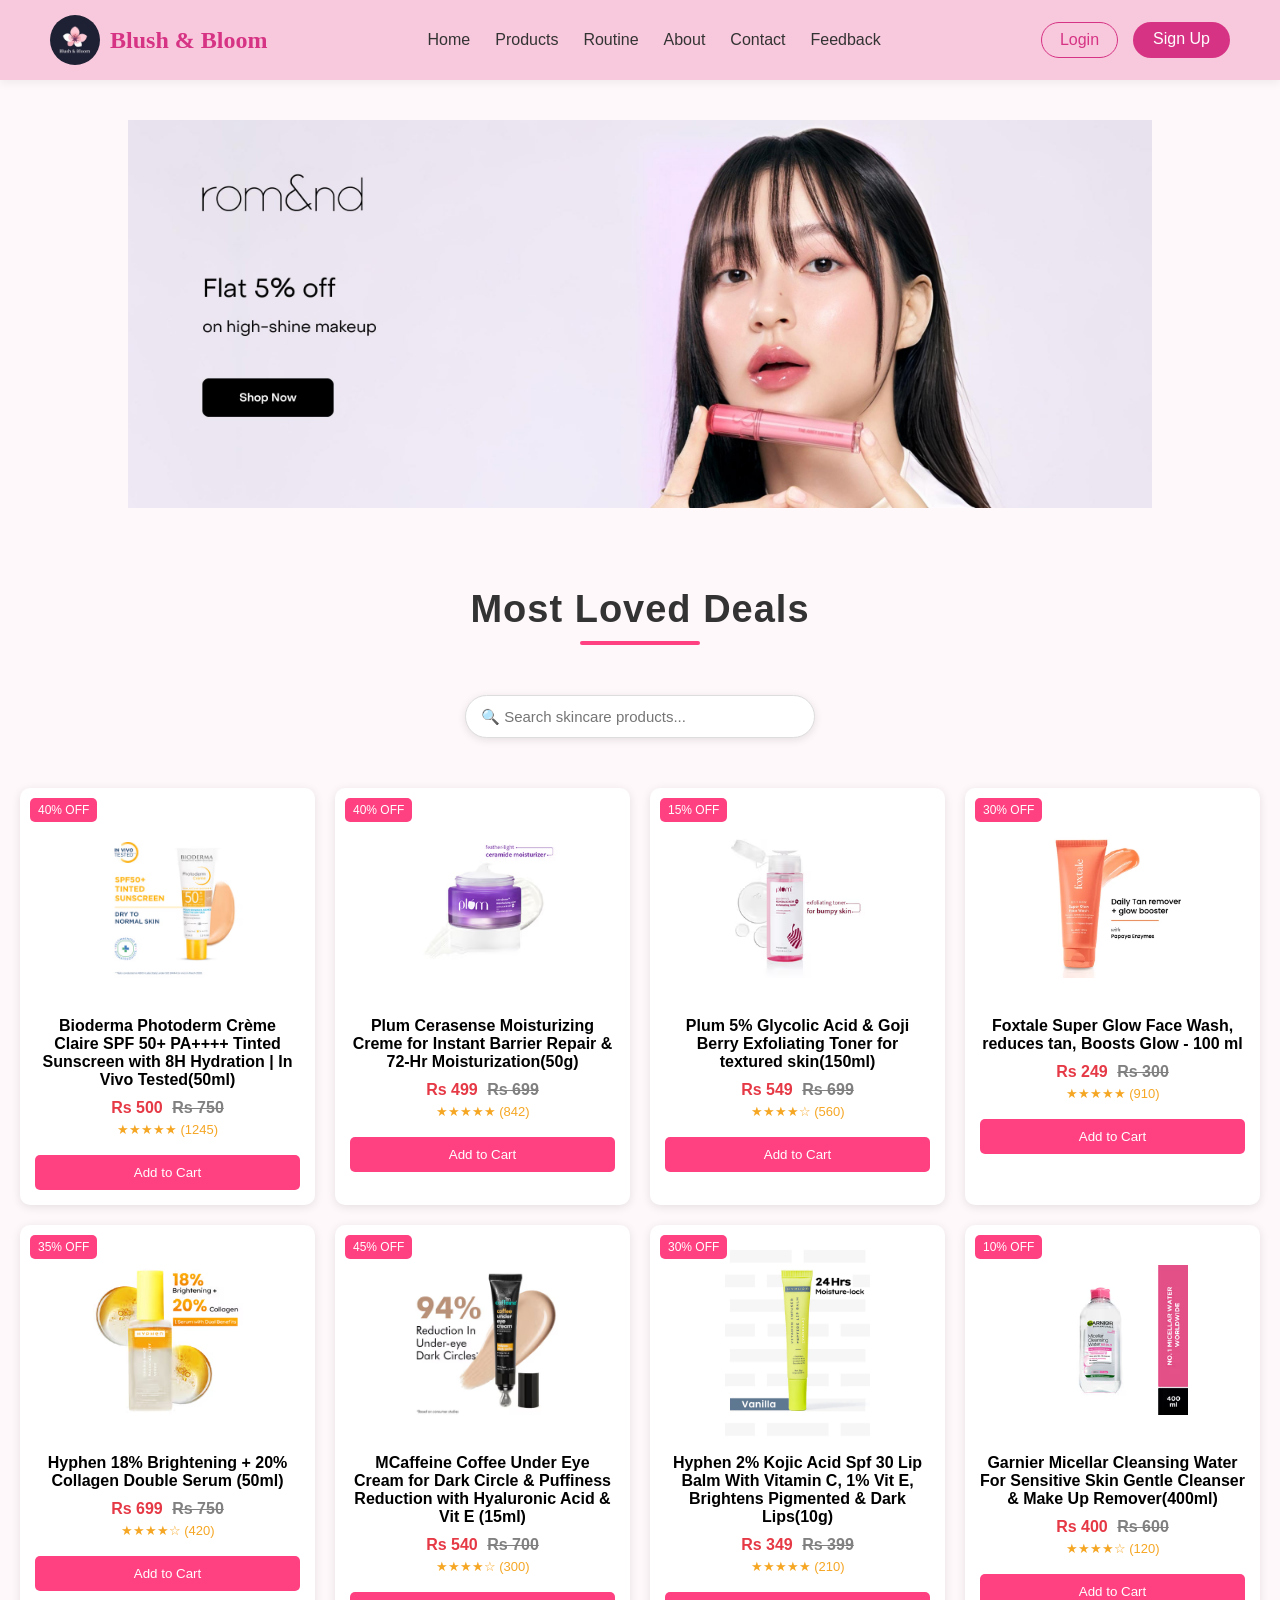
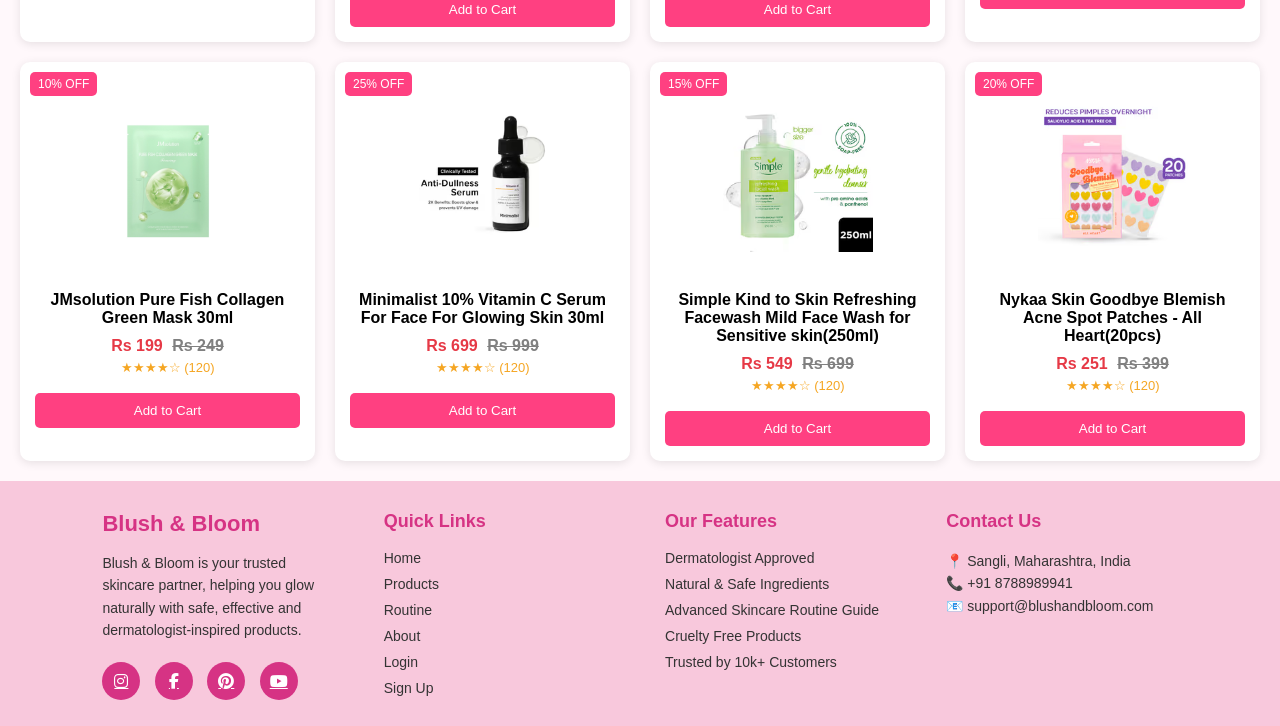
<file: pages/product.html>
<!DOCTYPE html>
<html lang="en">

<head>
    <meta charset="UTF-8">
    <meta name="viewport" content="width=device-width, initial-scale=1.0">
    <title>Blush &  Bloom </title>
    <link rel="stylesheet" href="./../css/index.css">
    <link rel="stylesheet" href="./../css/product.css">
    <link rel="stylesheet" href="../css/navbar.css">
    <link rel="stylesheet" href="../css/footer.css">
    <link rel="stylesheet" href="https://cdnjs.cloudflare.com/ajax/libs/font-awesome/6.5.0/css/all.min.css">
     <link rel="icon" href="../images/web.logo.png" type="image-logo">


</head>

<body>

    <nav class="navbar">
        <div class="nav-left">
            <img src="./../logo.jpeg" alt="Logo!!!" class="logo">
            <h2 class="brand">Blush & Bloom</h2>
        </div>

        <ul class="nav-links">
            <li><a href="./../index.html">Home</a></li>
            <li><a href="./../pages/product.html">Products</a></li>
            <li><a href="./../pages/routine.html">Routine</a></li>
            <li><a href="./../pages/about.html">About</a></li>
            <li><a href="./../pages/contact.html">Contact</a></li>
            <li><a href="./../pages/feedback.html">Feedback</a></li>
        </ul>

        <div class="auth-buttons">
            <a href="./../pages/login.html" class="login-btn">Login</a>
            <a href="./../pages/signup.html" class="signup-btn">Sign Up</a>
        </div>
    </nav>

    <section class="slider">

        <img src="./../images/pro-slider0.jpeg" class="slide active">
        <img src="./../images/pro-slider1.webp" class="slide">
        <img src="./../images/pro-slider2.webp" class="slide">
        <img src="./../images/pro-slider3.jpeg" class="slide">
        <img src="./../images/pro-slider4.jpeg" class="slide">
        <img src="./../images/pro-slider5.webp" class="slide">
    </section>


    <h1 class="title">Most Loved Deals</h1>
    <div class="search-box">

        <input type="text" id="searchInput" placeholder="🔍 Search skincare products..." onkeyup="searchProduct()">

    </div>

    <div class="product-container">

        <div class="product-card">
            <span class="discount" id="d1"></span>
            <img id="img1">
            <div id="p1"></div>
        </div>

        <div class="product-card">
            <span class="discount" id="d2"></span>
            <img id="img2">
            <div id="p2"></div>
        </div>

        <div class="product-card">
            <span class="discount" id="d3"></span>
            <img id="img3">
            <div id="p3"></div>
        </div>

        <div class="product-card">
            <span class="discount" id="d4"></span>
            <img id="img4">
            <div id="p4"></div>
        </div>

        <div class="product-card">
            <span class="discount" id="d5"></span>
            <img id="img5">
            <div id="p5"></div>
        </div>

        <div class="product-card">
            <span class="discount" id="d6"></span>
            <img id="img6">
            <div id="p6"></div>
        </div>



        <div class="product-card">
            <span class="discount" id="d7"></span>
            <img id="img7">
            <div id="p7"></div>
        </div>

        <div class="product-card">
            <span class="discount" id="d8"></span>
            <img id="img8">
            <div id="p8"></div>
        </div>

        <div class="product-card">
            <span class="discount" id="d9"></span>
            <img id="img9">
            <div id="p9"></div>
        </div>

        <div class="product-card">
            <span class="discount" id="d10"></span>
            <img id="img10">
            <div id="p10"></div>
        </div>

        <div class="product-card">
            <span class="discount" id="d11"></span>
            <img id="img11">
            <div id="p11"></div>
        </div>

        <div class="product-card">
            <span class="discount" id="d12"></span>
            <img id="img12">
            <div id="p12"></div>
        </div>



    </div>

    <script src="../js/product.js"></script>

    <script src="./../js/index.js"></script>

    <script src="./../js/product.js"></script>

    <footer class="footer">

        <div class="footer-container">


            <div class="footer-col">
                <h2 class="footer-logo">Blush & Bloom</h2>
                <p>
                    Blush & Bloom is your trusted skincare partner,
                    helping you glow naturally with safe, effective
                    and dermatologist-inspired products.
                </p>

                <div class="social-icons">
                   <a href="https://www.instagram.com/?hl=en"><i class="fab fa-instagram"></i></a>
                    <a href="https://www.facebook.com/"><i class="fab fa-facebook-f"></i></a>
                    <a href="https://in.pinterest.com/"><i class="fab fa-pinterest"></i></a>
                    <a href="https://www.youtube.com/"><i class="fab fa-youtube"></i></a>
                </div>
            </div>


            <div class="footer-col">
                <h3>Quick Links</h3>
                <ul>
                    <li><a href="./../index.html">Home</a></li>
                    <li><a href="./../pages/product.html">Products</a></li>
                    <li><a href="./../pages/routine.html">Routine</a></li>
                    <li><a href="./../pages/about.html">About</a></li>
                    <li><a href="./../pages/login.html">Login</a></li>
                    <li><a href="./../pages/signup.html">Sign Up</a></li>
                </ul>
            </div>

            <div class="footer-col">
                <h3>Our Features</h3>
                <ul>
                    <li> Dermatologist Approved</li>
                    <li> Natural & Safe Ingredients</li>
                    <li>Advanced Skincare Routine Guide</li>
                    <li>Cruelty Free Products</li>
                    <li>Trusted by 10k+ Customers</li>
                </ul>
            </div>

            <div class="footer-col">
                <h3>Contact Us</h3>
                <p>📍 Sangli, Maharashtra, India</p>
                <p>📞 +91 8788989941</p>
                <p>📧 support@blushandbloom.com</p>
            </div>

        </div>
    </footer>
</body>

</html>
</file>
<file: css/index.css>
* {
    margin: 0;
    padding: 0;
    box-sizing: border-box;
}

body {
    font-family: Arial, sans-serif;
    background-color: #fff0f5;
}


.logo {
    font-size: 24px;
    font-weight: bold;
    color: #d63384;
    
}
body{
    margin:0;
}

.navbar{
    display:flex;
    align-items:center;
    padding:0;
}

.navbar {
    display: flex;
    justify-content: space-between;
    align-items: center;
    padding: 15px 50px;
    background-color: #f8c8dc;
    box-shadow: 0 4px 8px rgba(0,0,0,0.05);
}

.logo{
    width:50px;
    height:50px;
    border-radius:50%;
    object-fit:cover;
    margin-left:0.001cm;
}

.nav-left{
    display:flex;
    align-items:center;
    gap:10px;
}

.logo{
    width:50px;
    height:50px;
    border-radius:50%;
    object-fit:cover;
}

.brand{
    font-family:serif;
    color:#d63384;
}

.nav-links{
    list-style:none;
    display:flex;
    gap:25px;
}

.nav-links a{
    text-decoration:none;
    color:black;
    font-weight:500;
}


.nav-links {
    list-style: none;
    display: flex;
    gap: 25px;
}

.nav-links li {
    list-style: none;
}

.nav-links a {
    text-decoration: none;
    color: #333;
    font-weight: 500;
    transition: 0.3s;
}

.nav-links a:hover {
    color: #d63384;
}

.auth-buttons {
    display: flex;
    gap: 15px;
}
.theme-btn{
background: transparent;
border: none;
font-size: 20px;
cursor: pointer;
margin-left: 15px;
}

.navbar.dark-mode{
background:#111;
}

.navbar.dark-mode a{
color:white;
}

.navbar.dark-mode .brand{
color:#ff6b81;
}

.login-btn {
    padding: 8px 18px;
    border: 1px solid #d63384;
    border-radius: 25px;
    text-decoration: none;
    color: #d63384;
    transition: 0.3s;
}

.login-btn:hover {
    background-color: #d63384;
    color: white;
}

.signup-btn {
    padding: 8px 20px;
    background-color: #d63384;
    color: white;
    border-radius: 25px;
    text-decoration: none;
    transition: 0.3s;
}

.signup-btn:hover {
    background-color: #b0256a;
}

.hero {
    text-align: center;
    padding: 100px 20px;
}

.hero h1 {
    font-size: 36px;
    color: #d63384;
}

.hero p {
    margin-top: 10px;
    font-size: 18px;
    color: #555;
}

.hero {
    flex: 1;
}

.slider{
width:80%;
height:400px;
margin:40px auto;
border-radius:10px;
position: relative;
}

.slide{
width:100%;
height:100%;
object-fit:cover;
object-position:center;
display:none;
}

.slide.active{
display:block;
}

.slides{
display:flex;
transition:transform 0.5s ease;
}


.shop-by-concern {
    padding: 50px 5%;
    background-color: #fff;
    font-family: Arial, sans-serif;
}

.section-title {
    font-size: 28px;
    font-weight: bold;
    margin-bottom: 30px;
    color: #333;
}

.concern-container {
    display: grid;
    grid-template-columns: repeat(auto-fit, minmax(280px, 1fr));
    gap: 20px;
}

.concern-card {
<<<<<<< HEAD
    background-color: #f9f9f9; /* Light cream background */
=======
    background-color: #FFEFF1 ; 
>>>>>>> 8a3871759bcd6945e12d063b9d187551a352ec3d
    border-radius: 15px;
    overflow: hidden;
    display: flex;
    flex-direction: column;
    justify-content: space-between;
    transition: transform 0.3s ease;
    border: 1px solid #eee;
}

.concern-card:hover {
    transform: translateY(-5px);
}

.card-content {
    padding: 20px;
}

.card-content h3 {
    font-size: 20px;
    margin-bottom: 10px;
    color: #222;
}

.card-content p {
    font-size: 14px;
    color: #666;
    line-height: 1.4;
    margin-bottom: 15px;
}

.arrow-btn {
    display: inline-block;
    width: 35px;
    height: 35px;
    background-color: #7a2a2a; 
    color: white;
    text-align: center;
    line-height: 35px;
    border-radius: 50%;
    text-decoration: none;
    font-size: 18px;
}

.concern-card img {
    width: 100%;
    height: 200px;
    object-fit: cover;
    display: block;
}

@media (max-width: 600px) {
    .concern-container {
        grid-template-columns: 1fr;
    }
}

.dice-img {
    width: 350px;
    height: 300px;
    border: #898484 solid 2px;
    border-radius: 20px;
    text-align: right;
}

.dice-container {
    text-align: center;
    margin: 40px 0;
}

.dice-container h3 {
    color: #000000;
    margin-bottom: 20px;
}

.dice {
    padding: 10px 20px;
    font-size: 16px;
    background-color: #f6b8d1;
    color: #000000;
    border:#898484 solid 2px;
    border-radius: 10px;
    cursor: pointer;
}

.dice:hover {
    background-color: #d63384;
    color: #fff;
}

.heading{
    background-color:  #f8c8dc;
    padding: 20px;
}

/* ===== TABLET SCREEN ===== */

@media (max-width:992px){

.navbar{
flex-direction:column;
align-items:center;
padding:10px;
}

.nav-links{
flex-direction:column;
gap:12px;
margin-top:10px;
}

.slider img{
height:300px;
}

.cards{
flex-wrap:wrap;
justify-content:center;
}

.card{
width:45%;
margin:10px;
}

.product-container{
grid-template-columns:repeat(2,1fr);
gap:15px;
}

}

@media (max-width:600px){

.navbar{
flex-direction:column;
align-items:center;
padding:10px;
}

.nav-links{
flex-direction:column;
gap:10px;
}

.search-bar{
width:90%;
margin-top:10px;
}

.slider img{
height:200px;
}

.cards{
flex-direction:column;
align-items:center;
}

.card{
width:90%;
}

.product-container{
grid-template-columns:1fr;
}

}

@media (max-width:768px){

.footer-container{
flex-direction:column;
text-align:center;
gap:20px;
}

.footer-section{
width:100%;
}

.footer-section h3{
margin-bottom:8px;
}

.footer-social{
justify-content:center;
margin-top:10px;
}

.footer-bottom{
font-size:14px;
padding-top:10px;
}

}

html, body {
    height: 100%;
}

body {
    display: flex;
    flex-direction: column;
}
</file>
<file: css/product.css>
body{
font-family:Arial;
background:#fff0f5;
margin:0;
}

.title{
text-align:center;
margin:25px;
}

.product-container{
display:grid;
grid-template-columns:repeat(4,1fr);
gap:20px;
padding:20px;
}

.product-card{
background:white;
padding:15px;
border-radius:10px;
box-shadow:0 3px 10px rgba(0,0,0,0.1);
position:relative;
transition:0.3s;
}

.product-card:hover{
transform:scale(1.05);
}

.product-card img{
width:100%;
height:180px;
object-fit:cover;
}

.discount{
position:absolute;
top:10px;
left:10px;
background:#ff4081;
color:white;
padding:5px 8px;
font-size:12px;
border-radius:5px;
}

.price{
color:#e91e63;
font-weight:bold;
}

.old-price{
text-decoration:line-through;
color:gray;
}

button{
background:#ff4081;
color:white;
border:none;
padding:10px;
width:100%;
margin-top:10px;
border-radius:5px;
cursor:pointer;
}

.added{
background:green;
}

@media(max-width:900px){
.product-container{
grid-template-columns:repeat(2,1fr);
}
}



@media(max-width:500px){
.product-container{
grid-template-columns:repeat(1,1fr);
}
}

.title{

text-align:center;
font-size:38px;
font-weight:bold;
margin:40px 0;
color:#333;
position:relative;
letter-spacing:1px;

}

.title::after{

content:"";
width:120px;
height:4px;
background:#ff4081;
display:block;
margin:10px auto;
border-radius:10px;

}


.search-box{

text-align:center;
margin-bottom:30px;

}

.search-box input{

width:350px;
padding:12px 15px;
border-radius:25px;
border:1px solid #ddd;
font-size:15px;
outline:none;
box-shadow:0 2px 8px rgba(0,0,0,0.1);
transition:0.3s;

}

.search-box input:focus{

border:1px solid #ff4081;
box-shadow:0 3px 12px rgba(0,0,0,0.2);

}


.product-card img{
width:100%;
height:200px;
object-fit:contain;
background:#fff;
}


.product-card{

background:white;
padding:15px;
border-radius:10px;
box-shadow:0 3px 10px rgba(0,0,0,0.1);
position:relative;
text-align:center;   /* information center */
transition:0.3s;

}

.product-card h4{
font-size:16px;
margin:10px 0;
}

.price{
color:#e91e63;
font-weight:bold;
margin:5px 0;
}

.old-price{
text-decoration:line-through;
color:gray;
margin:5px 0;
}

.product-card button{

background:#ff4081;
color:white;
border:none;
padding:10px;
width:100%;
border-radius:5px;
cursor:pointer;
margin-top:10px;

}
.product-card{
text-align:center;
padding:15px;
background:white;
border-radius:10px;
box-shadow:0 2px 10px rgba(0,0,0,0.1);
}

.product-card img{
width:150px;
}

.price{
color:#e63946;
font-weight:bold;
}

.old-price{
text-decoration:line-through;
color:gray;
margin-left:5px;
}

.gift{
color:#e63946;
font-size:13px;
}

.rating{
font-size:13px;
margin-bottom:8px;
}

button{
background:#ff4d6d;
color:white;
border:none;
padding:8px 15px;
border-radius:5px;
cursor:pointer;
}

.product-card img{
width:150px;
}

.price{
color:#e63946;
font-weight:bold;
}

.old-price{
text-decoration:line-through;
color:gray;
}

.rating{
color:#f5a623;
}

button{
background:#ff4d6d;
color:white;
border:none;
padding:8px 15px;
border-radius:5px;
cursor:pointer;
}
</file>
<file: css/navbar.css>
* {
    margin: 0;
    padding: 0;
    box-sizing: border-box;
}

body {
    font-family: Arial, sans-serif;
    background-color: #fff8fb;
}

.logo {
    font-size: 24px;
    font-weight: bold;
    color: #d63384;

}

.navbar {
    display: flex;
    justify-content: space-between;
    align-items: center;
    padding: 15px 50px;
    background-color: #f8c8dc;
    box-shadow: 0 4px 8px rgba(0, 0, 0, 0.05);
    position: sticky;
}

.logo {
    width: 50px;
    height: 50px;
    border-radius: 50%;
    object-fit: cover;
    margin-left: 0.001cm;
}

.nav-left {
    display: flex;
    align-items: center;
    gap: 10px;
}

.logo {
    width: 50px;
    height: 50px;
    border-radius: 50%;
    object-fit: cover;
}

.brand {
    font-family: serif;
    color: #d63384;
}

.nav-links {
    list-style: none;
    display: flex;
    gap: 25px;
}

.nav-links a {
    text-decoration: none;
    color: black;
    font-weight: 500;
}


.nav-links {
    list-style: none;
    display: flex;
    gap: 25px;
}

.nav-links li {
    list-style: none;
}

.nav-links a {
    text-decoration: none;
    color: #333;
    font-weight: 500;
    transition: 0.3s;
}

.nav-links a:hover {
    color: #d63384;
}


.auth-buttons {
    display: flex;
    gap: 15px;
}

.login-btn {
    padding: 8px 18px;
    border: 1px solid #d63384;
    border-radius: 25px;
    text-decoration: none;
    color: #d63384;
    transition: 0.3s;
}

.login-btn:hover {
    background-color: #d63384;
    color: white;
}

.signup-btn {
    padding: 8px 20px;
    background-color: #d63384;
    color: white;
    border-radius: 25px;
    text-decoration: none;
    transition: 0.3s;
}

.signup-btn:hover {
    background-color: #b0256a;
}

.hero {
    text-align: center;
    padding: 100px 20px;
}

.hero h1 {
    font-size: 36px;
    color: #d63384;
}

.hero p {
    margin-top: 10px;
    font-size: 18px;
    color: #555;
}

.hero {
    flex: 1;
}


@media (max-width:768px){

.navbar{
flex-direction:column;
align-items:center;
padding:10px;
}

.nav-links{
flex-direction:column;
align-items:center;
gap:12px;
margin-top:10px;
}

.nav-links a{
display:block;
}

.search-bar{
width:90%;
margin-top:10px;
}

.theme-toggle{
margin-top:10px;
}

}

@media (max-width:768px){

.footer-container{
flex-direction:column;
text-align:center;
gap:20px;
}

.footer-section{
width:100%;
}

.footer-section h3{
margin-bottom:8px;
}

.footer-social{
justify-content:center;
margin-top:10px;
}

.footer-bottom{
font-size:14px;
padding-top:10px;
}

}

@media (max-width:768px){

.navbar{
flex-direction:column;
align-items:center;
padding:10px;
}

.nav-links{
flex-direction:column;
gap:10px;
margin-top:10px;
}

.search-bar{
width:90%;
margin-top:10px;
}

.theme-toggle{
margin-top:10px;
}

}
</file>
<file: css/footer.css>
.footer {
    background-color: #f8c8dc;   
    color: #333;
    padding: 20px 8%;
}

.footer-container {
    display: flex;
    justify-content: space-between;
    flex-wrap: wrap;
    gap: 50px;
    margin-top: 10px;
}

.footer-col {
    flex: 1;
    min-width: 230px;
}

.footer-logo {
    color: #d63384;
    margin-bottom: 15px;
    font-size: 22px;
}


.footer h3 {
    margin-bottom: 18px;
    color: #d63384;
    font-size: 18px;
}

.footer-col p {
    font-size: 14px;
    line-height: 1.6;
}

.footer-col ul {
    list-style: none;
}

.footer-col ul li {
    margin-bottom: 10px;
    font-size: 14px;
}

.footer-col ul li a {
    text-decoration: none;
    color: #333;
    transition: 0.3s;
}

.footer-col ul li a:hover {
    color: #d63384;
    padding-left: 5px;
}

.menu-subitem{
    text-decoration: none;
    color: black;
}

.social-icons {
    margin-top: 20px;
}

.social-icons a {
    display: inline-flex;
    align-items: center;
    justify-content: center;
    width: 38px;
    height: 38px;
    border-radius: 50%;
    background-color: #d63384;
    color: #fff;
    margin-right: 10px;
    font-size: 16px;
    transition: 0.3s;
}

.social-icons a:hover {
    background-color: #b0256a;
    transform: translateY(-4px);
}
  
@media (max-width:768px){

.footer-container{
flex-direction:column;
text-align:center;
gap:20px;
}

.footer-section{
width:100%;
}

.footer-section h3{
margin-bottom:8px;
}

.footer-social{
justify-content:center;
margin-top:10px;
}

.footer-bottom{
font-size:14px;
padding-top:10px;
}

}

body {
    display: flex;
    flex-direction: column;
}
</file>
